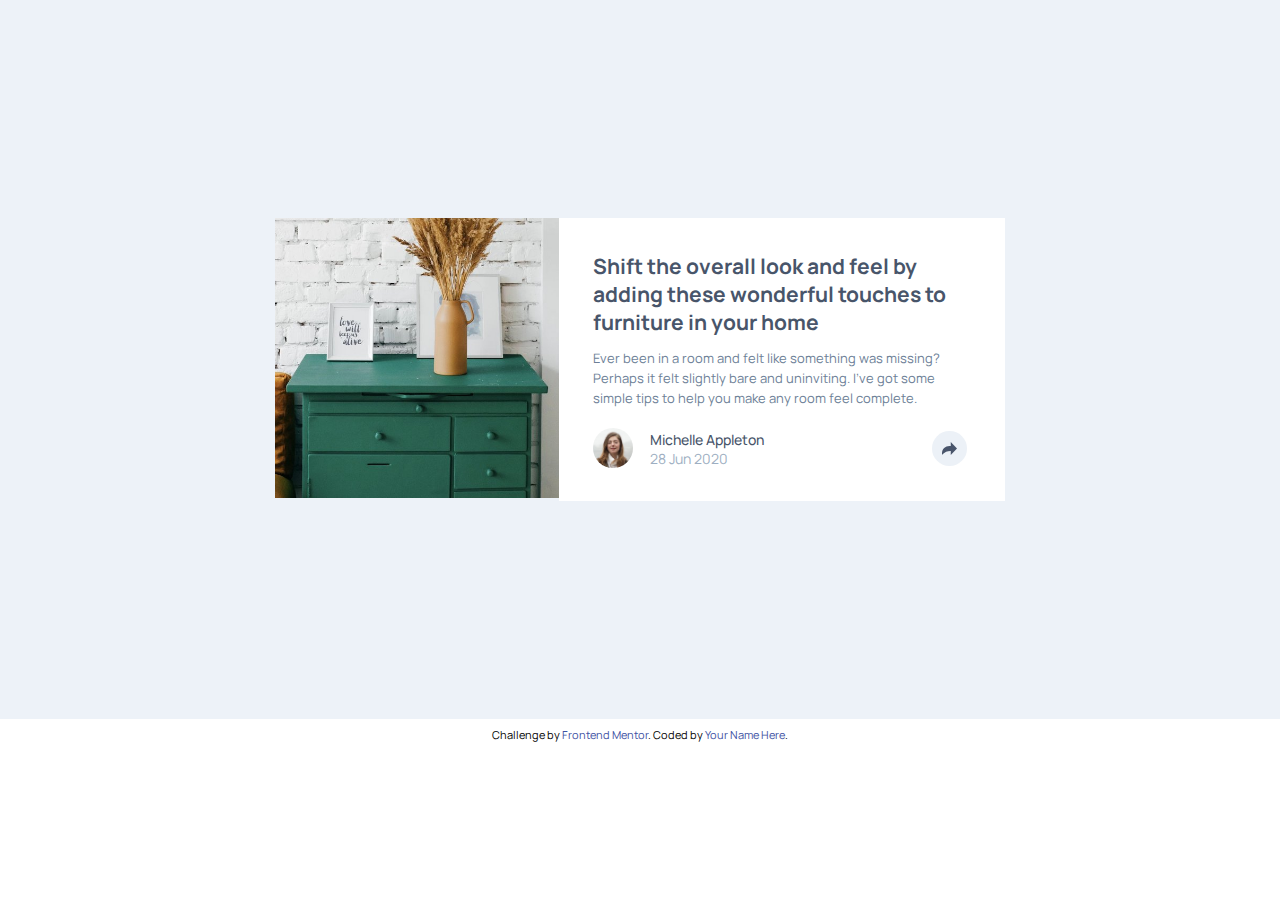
<file: index.html>
<!DOCTYPE html>
<html lang="en">

<head>
  <meta charset="UTF-8">
  <meta name="viewport" content="width=device-width, initial-scale=1.0">
  <!-- displays site properly based on user's device -->
  <link href="https://fonts.googleapis.com/css2?family=Manrope:wght@500;700&display=swap" rel="stylesheet">
  <link rel="icon" type="image/png" sizes="32x32" href="./images/favicon-32x32.png">
  <link rel="stylesheet" href="css/style.css">

  <title>Frontend Mentor | Article preview component</title>

  <!-- Feel free to remove these styles or customise in your own stylesheet 👍 -->
  <style>

  </style>
</head>

<body>
  <main class="wrapper">
    <article class="article">
      <div class="article__column">
        <div class="article__image">
          <img src="images/drawers.jpg" alt="image" />
        </div>
      </div>
      <div class="article__column">
        <div class="article__body">
          <h1 class="article__title">
            Shift the overall look and feel by adding these wonderful
            touches to furniture in your home
          </h1>
          <div class="article__text">
            <p>
              Ever been in a room and felt like something was missing? Perhaps
              it felt slightly bare and uninviting. I’ve got some simple tips
              to help you make any room feel complete.
            </p>
          </div>
          <div class="article__footer">
            <div class="article__user user">
              <div class="user__avatar">
                <img src="images/avatar-michelle.jpg" alt="user photo" />
              </div>
              <div class="user__body">
                <div class="user__name">Michelle Appleton</div>
                <div class="user__date">28 Jun 2020</div>
              </div>
            </div>
            <div class="article__share share">
              <div class="share__icon"></div>
              <ul class="share__list">
                <li>
                  <p class="share__lable">Share</p>
                </li>
                <li>
                  <a href="#" class="share__link share__link_fb"></a>
                </li>
                <li>
                  <a href="#" class="share__link share__link_tw"></a>
                </li>
                <li>
                  <a href="#" class="share__link share__link_p"></a>
                </li>
              </ul>
            </div>
          </div>
        </div>
      </div>
    </article>
  </main>
  <footer>
    <div class="attribution">
      Challenge by <a href="https://www.frontendmentor.io?ref=challenge" target="_blank">Frontend Mentor</a>.
      Coded by <a href="#">Your Name Here</a>.
    </div>
  </footer>
  <script>
    var iconShare = document.querySelector(".share__icon");
    var shareList = document.querySelector(".share__list");
    if (iconShare) {
      iconShare.addEventListener("click", function () {
        iconShare.classList.toggle("open");
        shareList.classList.toggle("open");
      });
    }
  </script>
</body>

</html>
</file>
<file: css/style.css>
/*NullStyle*/
* {
  padding: 0;
  margin: 0;
  border: 0;
}

*,
*:before,
*:after {
  -moz-box-sizing: border-box;
  -webkit-box-sizing: border-box;
  box-sizing: border-box;
}

:focus,
:active {
  outline: none;
}

a:focus,
a:active {
  outline: none;
}

nav,
footer,
header,
aside {
  display: block;
}

html,
body {
  height: 100%;
  width: 100%;
  font-size: 100%;
  font-family: "Manrope", sans-serif;
  line-height: 1;
  font-size: 13px;
  -ms-text-size-adjust: 100%;
  -moz-text-size-adjust: 100%;
  -webkit-text-size-adjust: 100%;
}

input,
button,
textarea {
  font-family: "Manrope";
}

input::-ms-clear {
  display: none;
}

button {
  cursor: pointer;
}

button::-moz-focus-inner {
  padding: 0;
  border: 0;
}

a,
a:visited {
  text-decoration: none;
}

a:hover {
  text-decoration: none;
}

ul li {
  list-style: none;
}

img {
  vertical-align: top;
}

h1,
h2,
h3,
h4,
h5,
h6 {
  font-size: inherit;
  font-weight: inherit;
}

/*--------------------*/
.attribution {
  padding: 10px;
  font-size: 11px;
  text-align: center;
}

.attribution a {
  color: hsl(228, 45%, 44%);
}
/* Main styles */
.wrapper {
  padding: 218px 40px 218px;
  background-color: #edf2f8;
}
.article {
  margin: 0 auto;
  max-width: 730px;
  display: flex;
}
.article__column {
  flex: 1 1 auto;
}
.article__image {
  min-width: 284px;
  min-height: 280px;
  padding: 0px 0px 280px 0px;
  position: relative;
}
.article__image img {
  display: block;
  object-fit: cover;
  position: absolute;
  width: 100%;
  height: 100%;
  top: 0;
  left: 0;
}
.article__body {
  flex: 1 1 auto;
  padding: 34px 38px 33px 34px;
  background-color: #fff;
}
.article__title {
  color: hsl(217, 19%, 35%);
  font-weight: 700;
  font-size: 21px;
  line-height: 28px;
  margin: 0px 0px 12px 0px;
}
.article__text {
  color: hsl(214, 17%, 51%);
  margin: 0px 0px 20px 0px;
  font-size: 13px;
  line-height: 20px;
}
.article__text p {
  margin: 0px 0px 10px 0px;
}
.article__text p:last-child {
  margin: 0px;
}
.article__footer {
  display: flex;
  align-items: center;
  justify-content: space-between;
}
.user {
  display: flex;
  align-items: center;
}
.user__body {
  padding: 0px 0px 0px 17px;
}
.user__avatar {
  width: 40px;
  height: 40px;
}
.user__avatar img {
  display: block;
  max-width: 100%;
  border-radius: 50%;
}
.user__name {
  color: hsl(217, 19%, 35%);
  font-weight: 500;
  font-size: 14px;
  line-height: 20px;
}
.user__date {
  color: hsl(212, 23%, 69%);
  font-size: 14px;
  line-height: 17px;
}
.share {
  position: relative;
  z-index: 1;
}
.share__icon {
  width: 35px;
  height: 35px;
  background: #ecf1f7 url("../images/icon-share-dark.svg") center no-repeat;
  border-radius: 50%;
  transition: 0.5s ease 0s;
  cursor: pointer;
}
.share__icon.open {
  background: hsl(217, 19%, 35%) url("../images/icon-share.svg") center no-repeat;
}
.share__lable {
  color: hsl(212, 23%, 69%);
  letter-spacing: 5px;
  text-transform: uppercase;
}
.share__list {
  opacity: 0;
  visibility: hidden;
  display: flex;
  /* justify-content: center; */
  align-items: center;
  padding: 0px 20px;
  height: 55px;
  margin: 0px -10px;
  border-radius: 10px;
  list-style: none;
  background-color: #49556b;
  position: absolute;
  top: -81px;
  left: 28px;
  transition: 0.5s ease 0s;
  transform: translate(-50%, 0);
}
.share__list::after {
  position: absolute;
  bottom: -10px;
  left: 50%;
  transform: translate(-50%, 0px);
  content: "";
  width: 0;
  height: 0;
  border-left: 10px solid transparent;
  border-right: 10px solid transparent;
  border-top: 10px solid #49556b;
}
.share__list.open {
  opacity: 1;
  visibility: visible;
}
.share__list li {
  padding: 0px 10px;
}
.share__link {
  display: block;
  height: 20px;
  width: 20px;
  transition: 0.5s ease 0s;
}
.share__link_fb {
  background: url("../images/icon-facebook.svg") center no-repeat;
}
.share__link_tw {
  background: url("../images/icon-twitter.svg") center no-repeat;
}
.share__link_p {
  background: url("../images/icon-pinterest.svg") center no-repeat;
}
@media (min-width: 1023px) {
  .share__icon:hover {
    background: hsl(217, 19%, 35%) url("../images/icon-share.svg") center no-repeat;
  }
  .share__link:hover {
    transform: scale(1.4);
  }
}
@media (max-width: 991px) {
  .wrapper {
    padding: 40px 125px;
  }
  .article {
    flex-direction: column;
    border-radius: 10px;
  }
}
@media (max-width: 675px) {
  .wrapper {
    padding: 40px 25px;
  }
  .article {
    overflow: hidden;
  }
  .article__body {
    padding: 42px 35px 12px;
    position: relative;
  }
  .article__title {
    margin: 0px 0px 10px 0px;
    font-size: 21px;
    line-height: 23px;
  }
  .article__text {
    margin: 0px 0px 35px 0px;
  }
  .share {
    position: static;
  }
  .share__icon {
    position: relative;
    z-index: 2;
  }
  .share__icon.open {
    background: #6c8099 url("../images/icon-share.svg") center no-repeat;
  }
  .share__list {
    border-radius: 0px;
    height: 65px;
    padding: 0px 35px;
    margin: 0px;
    width: 100%;
    top: auto;
    bottom: 0;
    left: 0;
    transform: translate(0%, 0);
  }
  .share__list::after {
    display: none;
  }
  .share__list li {
    margin: 0px 10px;
    padding: 0;
  }
  .share__list li:first-child {
    margin: 0px;
  }
  .share__list li:last-child {
    margin: 0px;
  }
}
@media (max-width: 320px) {
  .share__lable {
    font-size: 0;
  }
  .article__body {
    padding: 13px 10px;
  }
}
</file>
